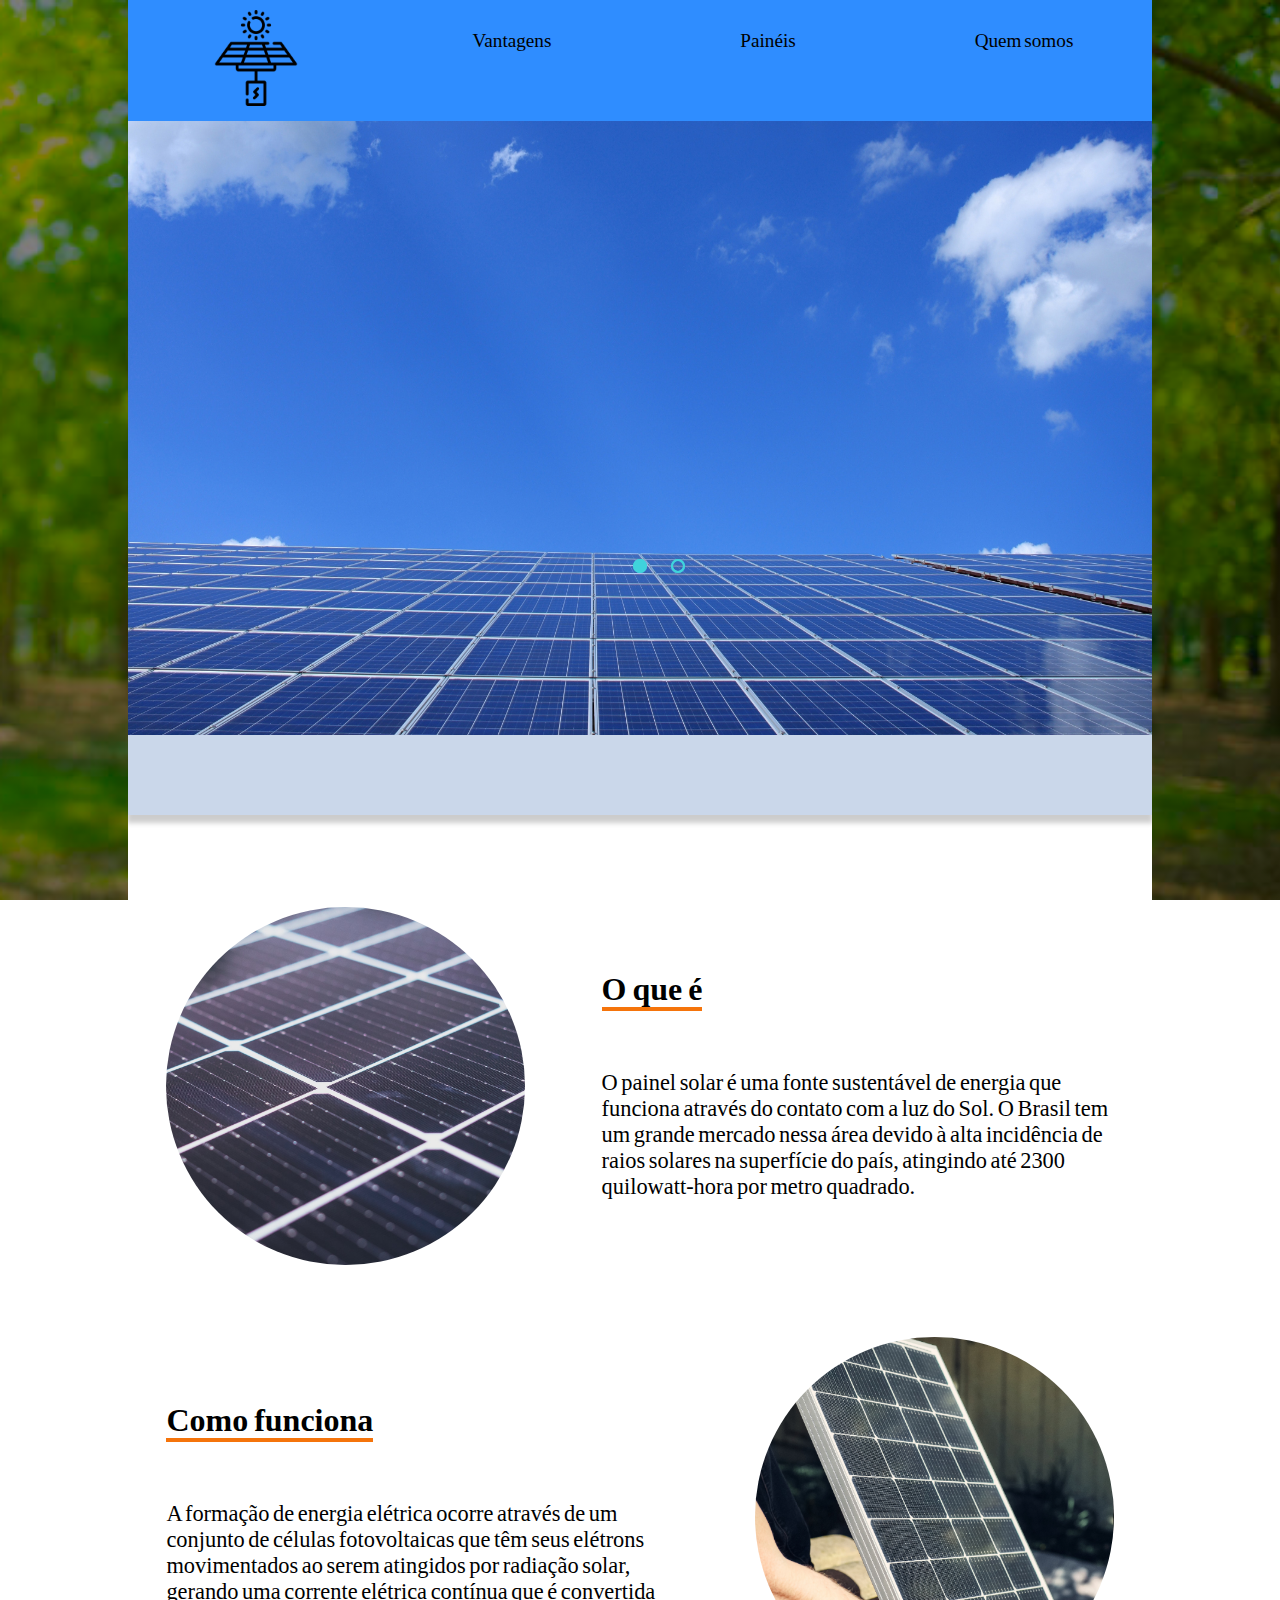
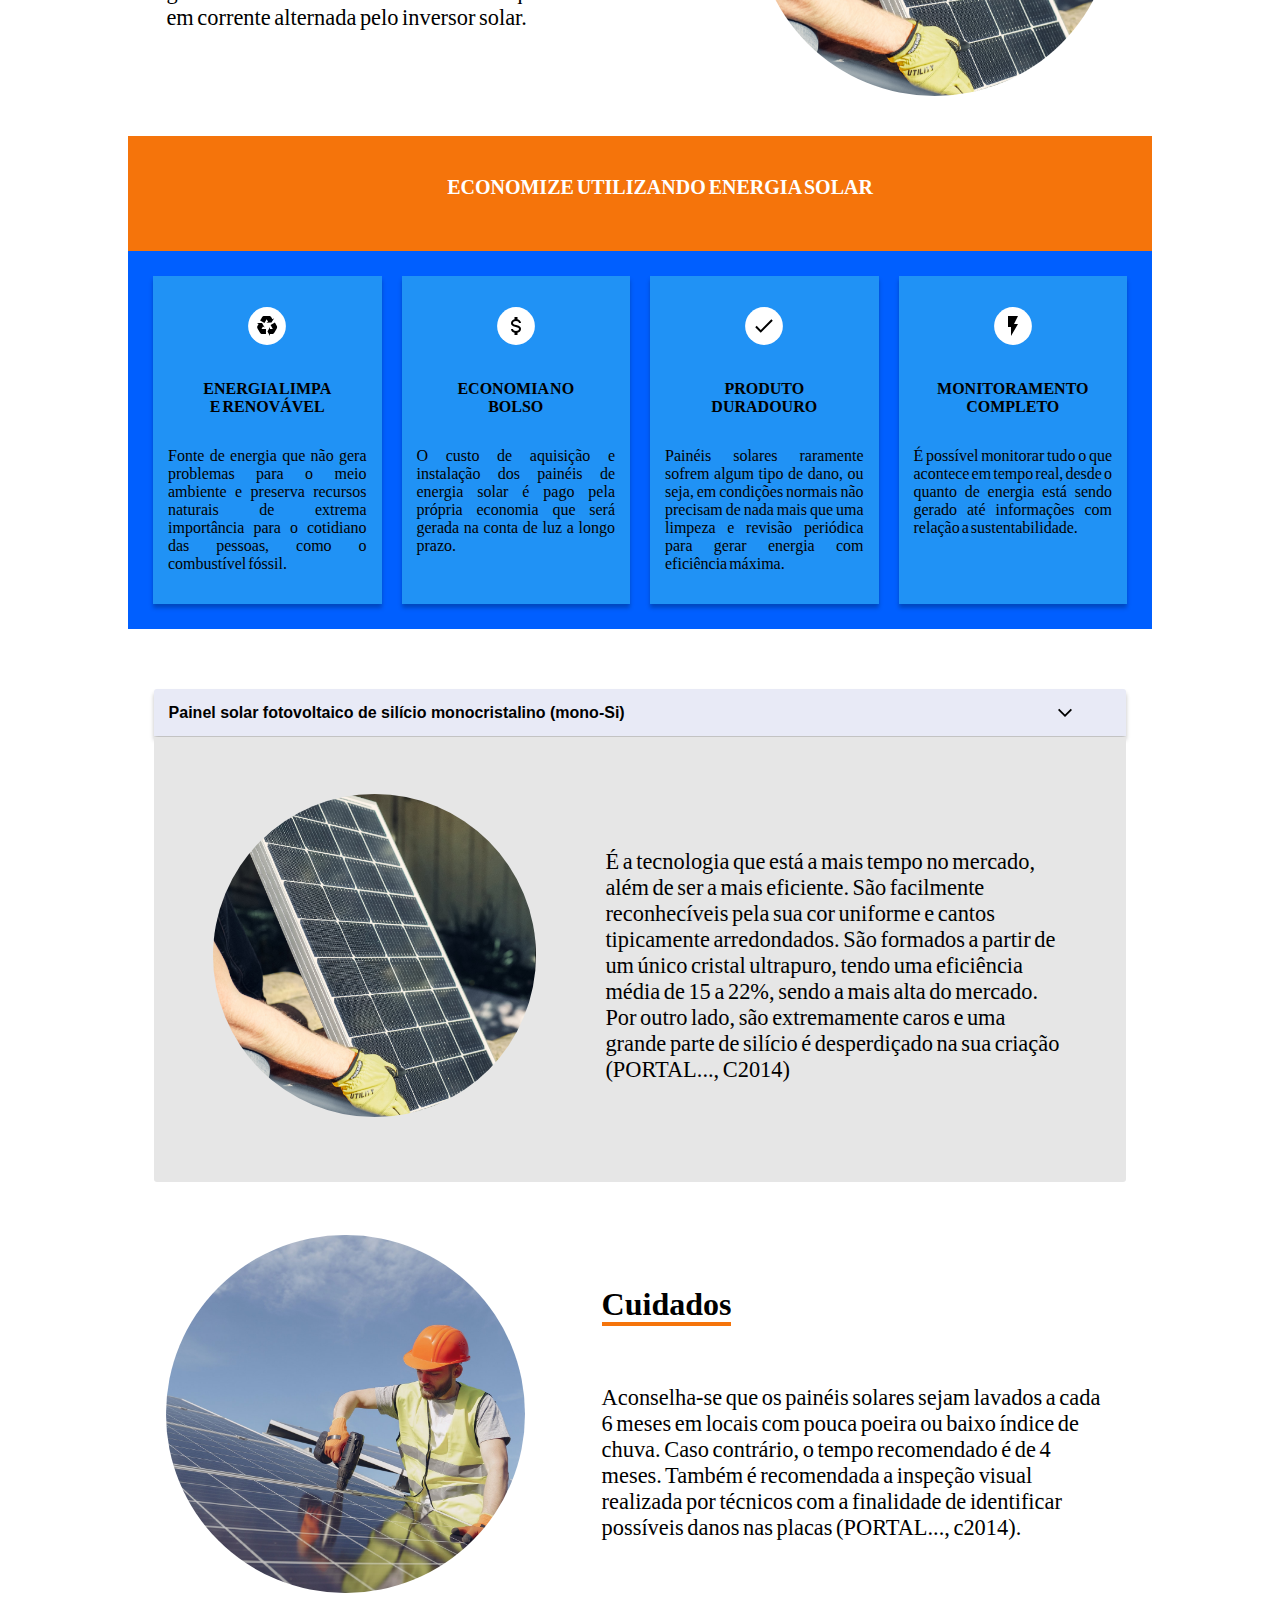
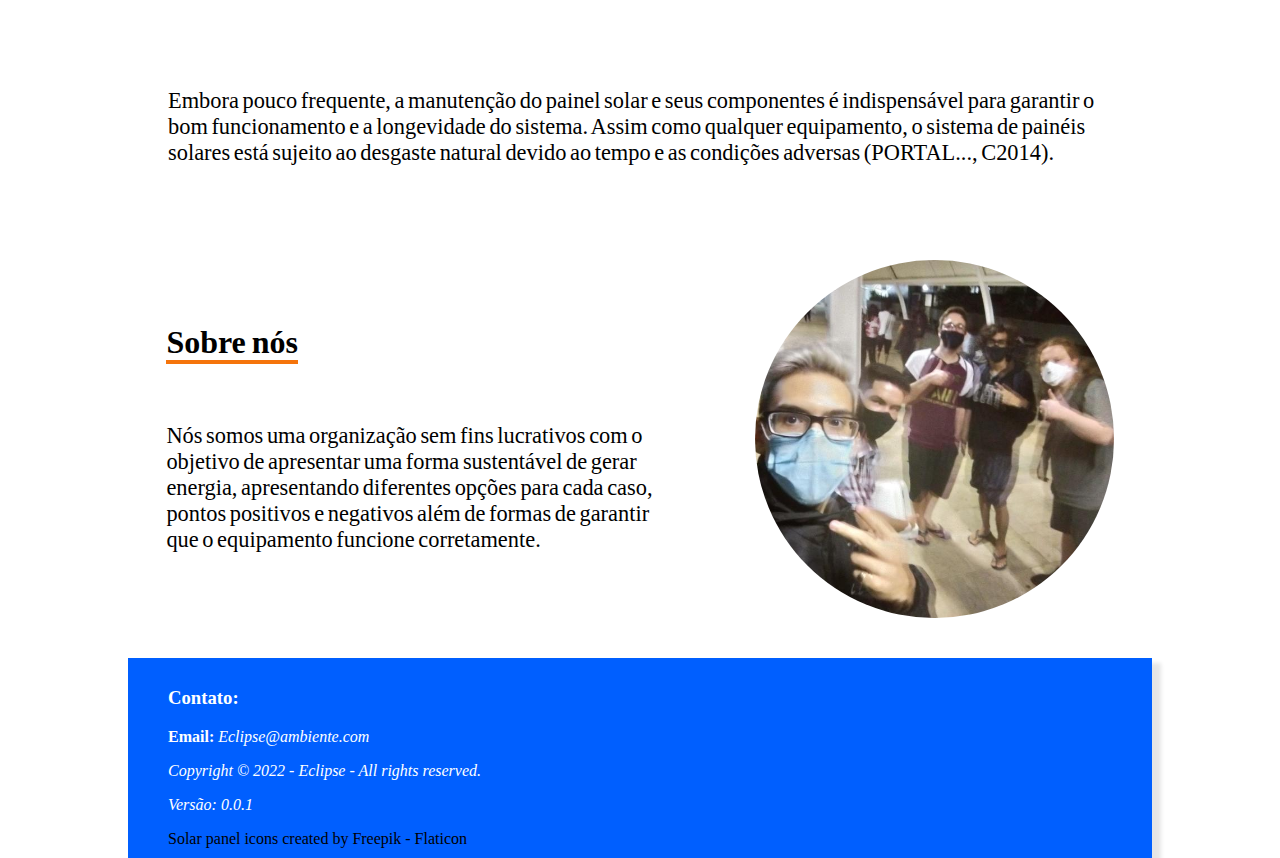
<file: Paginas/Index.html>
<!DOCTYPE html>
<html lang="pt-br">

	<head>
		<meta charset="UTF-8">
		<meta http-equiv="X-UA-Compatible" content="IE=edge">
		<meta name="viewport" content="width=device-width, initial-scale=1.0">
		<link rel="shortcut icon" href="../Imagens/icon.ico" type="image/x-icon">
		<title>Eclipse - Painéis Solares</title>

		<!-- Conexão com o bootstrap -->
		<link href="https://cdn.jsdelivr.net/npm/bootstrap@5.1.3/dist/css/bootstrap.min.css" rel="stylesheet"
			integrity="sha384-1BmE4kWBq78iYhFldvKuhfTAU6auU8tT94WrHftjDbrCEXSU1oBoqyl2QvZ6jIW3" crossorigin="anonymous">

		<!-- Conexão com CSS -->
		<link rel="stylesheet" type="text/css" href="../Estilo/Style.css">

	</head>

	<body class="fundo">

		<div class="conteudo">
			<!--Navbar-->
			<div class="topo">
				<div class="nav" id="navbar">
					<div class="logo">
						<a href="#"><img src="../Imagens/painel_icon.png"></a>
					</div>
					<div class="nav-btn">
						<a href="#ancora-vantagens">Vantagens</a>
					</div>
					<div class="nav-btn">
						<a href="#ancora-paineis">Painéis</a>
					</div>
					<div class="nav-btn">
						<a href="#ancora-quemsomos">Quem somos</a>
					</div>
				</div>
			</div>

			<div class="animacao">
				<div class="slider">
					<div class="slides">
						<input type="radio" name="radio-bnt" id="radio1" checked="">
						<input type="radio" name="radio-bnt" id="radio2">
						<div class="slide first">
							<img class="carousel" src="../Imagens/pexels-pixabay-371900.jpg" alt="Painel solar">
						</div>
						<div class="slide">
							<img class="carousel" src="../Imagens/pexels-pixabay-159397.jpg" alt="Painel solar">
						</div>
						<div class="navigation-auto">
							<div class="auto-bnt1"></div>
							<div class="auto-bnt2"></div>
						</div>
						<div class="navigation-manual">
							<label for="radio1" class="manual-bnt"></label>
							<label for="radio2" class="manual-bnt"></label>
						</div>
					</div>
				</div>
			</div>

			<script type="text/javascript">
				var counter = 1;
				setInterval(function () {
					document.getElementById('radio' + counter).checked = true;
					counter++;
					if (counter > 2) {
						counter = 1;
					}
				}, 6000);
			</script>


			<div class="explic">
				<img src="../Imagens/o_que_e.png" alt="Painel solar">
				<div class="info">
					<h1><span class="underline">O que é</span></h1><br />
					<p class="p-medium">O painel solar é uma fonte sustentável de energia que funciona através do contato com a 
						luz do Sol. O Brasil tem um grande mercado nessa área devido à alta incidência de raios solares na 
						superfície do país, atingindo até 2300 quilowatt-hora por metro quadrado.</p>
				</div>
			</div>

			<div class="explic">
				<div class="info">
					<h1><span class="underline">Como funciona</span></h1><br />
					<p class="p-medium">A formação de energia elétrica ocorre através de um conjunto de células fotovoltaicas 
						que têm seus elétrons movimentados ao serem atingidos por radiação solar, gerando uma corrente elétrica contínua que é convertida em corrente alternada pelo inversor solar.
					</p>
				</div>
				<img src="../Imagens/como_funciona.png" alt="Painel solar sendo instalado">
			</div>
			
			<!--Vantagem-->
			<div id="ancora-vantagens">
				<!--tarja-->
				<div id="tarja">
					<p><strong>ECONOMIZE UTILIZANDO ENERGIA SOLAR</strong></p>
				</div>
				<div class="vantagens">
					<div class="grid-container">
						<div class="grid-item">
							<img class="card-vector" src="../Imagens/recycle-circle.svg"><br />
							<strong>ENERGIA LIMPA<br />E RENOVÁVEL</strong><br />
							<p class="grid-text">Fonte de energia que não gera problemas para o meio ambiente e preserva
								recursos naturais de extrema importância para o cotidiano das pessoas, como o
								combustível
								fóssil.</p>
						</div>
						<div class="grid-item">
							<img class="card-vector" src="../Imagens/currency-circle.svg" /><br />
							<strong>ECONOMIA NO<br />BOLSO</strong>
							<p class="grid-text">O custo de aquisição e instalação dos painéis de energia solar é pago
								pela
								própria economia que será gerada na conta de luz a longo prazo.</p>
						</div>
						<div class="grid-item">
							<img class="card-vector" src="../Imagens/check-circle.svg"><br />
							<strong>PRODUTO<br />DURADOURO</strong>
							<p class="grid-text">Painéis solares raramente sofrem algum tipo de dano, ou seja, em
								condições
								normais não precisam de nada mais que uma limpeza e revisão periódica para gerar energia
								com eficiência máxima.</p>
						</div>
						<div class="grid-item">
							<img class="card-vector" src="../Imagens/flash-circle.svg"><br />
							<strong>MONITORAMENTO<br />COMPLETO</strong><br />
							<p class="grid-text">É possível monitorar tudo o que acontece em tempo real, desde o quanto
								de energia está sendo gerado até informações com relação a sustentabilidade.</p>
						</div>
					</div>
				</div>
			</div>

			<!--Painel Solar Escolha-->
			<div class="wrapper">
				<div class="menu" id="ancora-paineis">
					<select name="" id="name">
						<option value="painel1">Painel solar fotovoltaico de silício monocristalino (mono-Si)</option>
						<option value="painel2">Painel solar fotovoltaico de silício policristalino (p-Si)</option>
						<option value="painel3">Painel solar de silício amorfo (a-Si)</option>
						<option value="painel4">Painel solar de telureto de cádmio (CdTe)</option>
						<option value="painel5">Painéis solares de seleneto de cobre, índio e gálio (CIS/CIGS)</option>
						<option value="painel6">Células fotovoltaicas orgânicas (OPV)</option>
						<option value="painel7">Painel solar híbrido (HJT)</option>
					</select>
				</div>
				<div class="conteudo_dos_paineis">
					<div id="painel1" class="data">
						<div class="explic">
							<img src="../Imagens/como_funciona.png" alt="Foto1">
							<div class="info">
								<p class="p-medium">É a tecnologia que está a mais tempo no mercado, além de ser a mais 
									eficiente. São facilmente reconhecíveis pela sua cor uniforme e cantos tipicamente 
									arredondados. São formados a partir de um único cristal ultrapuro, tendo uma eficiência
									média de 15 a 22%, sendo a mais alta do mercado. Por outro lado, são extremamente 
									caros e uma grande parte de silício é desperdiçado na sua criação (PORTAL..., C2014)</p>
							</div>
						</div>
					</div>
					<div id="painel2" class="data">
						<div class="explic">
							<img src="../Imagens/como_funciona.png" alt="Foto1">
							<div class="info">
								<p class="p-medium">Tecnologia introduzida no mercado em 1981. Utiliza um método diferente 
									de fundição dos cristais quando comparado ao silício monocristalino. São mais fáceis 
									de serem produzidos, mas possuem uma eficiência ligeiramente menor (entre 14 e 20%) 
									(PORTAL..., C2014)</p>
							</div>
						</div>
					</div>
					<div id="painel3" class="data">
						<div class="explic">
							<img src="../Imagens/como_funciona.png" alt="Foto1">
							<div class="info">
								<p class="p-medium">Utiliza células solares baseadas em silício amorfo, resultando em uma 
									produção de energia com baixa eficiência. Mesmo com o uso de técnicas para tentar 
									melhorar seu desempenho, como o “empilhamento”, onde várias camadas podem ser combinadas,
									sua eficiência fica entre 6 e 9%. Por outro lado, necessita de apenas 1% da quantidade 
									de silício de um painel convencional (PORTAL..., C2014)</p>
							</div>
						</div>
					</div>
					<div id="painel4" class="data">
						<div class="explic">
							<img src="../Imagens/como_funciona.png" alt="Foto1">
							<div class="info">
								<p class="p-medium">É a única tecnologia de painéis solares de película fina que superou o 
									custo e a eficiência de painéis solares de silício cristalino, operando entre 9 e 16% 
									de eficiência. Normalmente são utilizados em grandes usinas solares (PORTAL..., C2014)</p>
							</div>
						</div>
					</div>
					<div id="painel5" class="data">
						<div class="explic">
							<img src="../Imagens/como_funciona.png" alt="Foto1">
							<div class="info">
								<p class="p-medium">Tecnologia de filme fino que contém menos cádmio 
									(material tóxico encontrado em células CdTe). Sua eficiência fica entre 10 e 12% 
									(PORTAL..., C2014)</p>
							</div>
						</div>
					</div>
					<div id="painel6" class="data">
						<div class="explic">
							<img src="../Imagens/como_funciona.png" alt="Foto1">
							<div class="info">
								<p class="p-medium">Tipo de célula solar de polímero, sendo idealizada há muitos anos como uma 
									tecnologia fotovoltaica flexível e de baixo custo. Possuem eficiência variada 
									(PORTAL..., C2014)</p>
							</div>
						</div>
					</div>
					<div id="painel7" class="data">
						<div class="explic">
							<img src="../Imagens/como_funciona.png" alt="Foto1">
							<div class="info">
								<p class="p-medium">Tecnologia nova conhecida por “heterojunção”, que possui eficiência entre 
									20 e 24%. Produz bastante energia por metro quadrado e funciona bem em altas 
									temperaturas, porém ainda não está disponível no mercado. (PORTAL..., C2014)</p>
							</div>
						</div>
					</div>
				</div>
			</div>

			<!--Cuidados-->
			<div class="explic">
				<img src="../Imagens/cuidados.png" alt="Foto">
				<div class="info">
					<h1><span class="underline">Cuidados</span></h1><br />
					<p class="p-medium">Aconselha-se que os painéis solares sejam lavados a cada 6 meses em locais com pouca 
						poeira ou baixo índice de chuva. Caso contrário, o tempo recomendado é de 4 meses. Também é 
						recomendada a inspeção 
						visual realizada por técnicos com a finalidade de identificar possíveis danos nas placas 
						(PORTAL..., c2014).
					</p>
				</div>
			</div>
			<div class="explic">
				<p class="p-medium p-padding">Embora pouco frequente, a manutenção do painel solar e seus componentes 
					é indispensável para garantir o bom funcionamento e a longevidade do sistema. Assim como qualquer 
					equipamento, o sistema de painéis solares está sujeito ao desgaste natural devido ao tempo e as 
					condições adversas (PORTAL..., C2014).</p>
			</div>

			<!--Sobre-->
			<div id="ancora-quemsomos">
				<div class="explic">
					<div class="info">
						<h1><span class="underline">Sobre nós</span></h1><br />
						<p class="p-medium">Nós somos uma organização sem fins lucrativos com o objetivo
							de apresentar uma forma sustentável de gerar energia, apresentando diferentes
							opções para cada caso, pontos positivos e negativos além de formas de garantir
							que o equipamento funcione corretamente.
						</p>
					</div>
					<img src="../Imagens/nos.jpg">
				</div>
			</div>
		</div>

		<!--Rodapé-->
		<footer>
			<h3><strong>Contato:</strong></h3>
			<p><strong>Email:</strong> <em>Eclipse@ambiente.com</em></p>
			<p><em>Copyright &copy; 2022 - Eclipse - All rights reserved.</em></p>
			<p><em>Versão: 0.0.1</em></p>
			<a href="https://www.flaticon.com/free-icons/solar-panel" title="solar panel icons">
				Solar panel icons created by Freepik - Flaticon</a>
		</footer>

	</body>

	<script src="https://cdnjs.cloudflare.com/ajax/libs/jquery/3.6.0/jquery.min.js"></script>
	<script>

		$(document).ready(function () {
			$("#name").on('change', function () {
				$(".data").hide();
				$("#" + $(this).val()).fadeIn(700);
			}).change();
		});

		//navbar
		var prevScrollpos = window.pageYOffset;
		window.onscroll = function() {
		var currentScrollPos = window.pageYOffset;
	if (prevScrollpos > currentScrollPos) {
		document.getElementById("navbar").style.top = "0";
	} else {
		document.getElementById("navbar").style.top = "-100px";
	}
	prevScrollpos = currentScrollPos;
	}

	</script>

</html>
</file>
<file: Estilo/Style.css>
body {
	padding: 0rem 10%;
	margin: 0;
	font-size: 1rem;
	background: linear-gradient(rgba(0, 0, 0, 0.5), rgba(0, 0, 0, 0.5)), url('../Imagens/fundo3.jpg');
	background-repeat: no-repeat;
	background-size: cover;
	background-attachment: fixed;
}

/*Remove as bordas verticais em telas com largura inferior a 1024px*/
@media (max-width: 1024px) {
	body {
		padding: 0rem 0rem;
	}
}

a, a:hover {
	display: block;
	height: 100%;
	width: 100%;
	text-decoration: none;
	color: black;
}

.nav {
	display: grid;
	grid-template-columns: 25% 25% 25% 25%;
	width: 80%;
	z-index: 99999; /*evita que a navbar se esconda atrás do conteúdo*/
	position: fixed;
	top: 0;
	text-align: center;
	background-color: #2F8DFF;
	font-size: 1.2em;
	overflow: hidden;
	transition: top 0.3s;
}

/*corrige a largura da navbar quando as bordas verticais são removidas*/
@media (max-width: 1024px) {
	.nav {
		width: 100%;
	}
}

.nav-btn {
	padding: 30px 0px 0px 0px;
}

.nav-btn:hover {
	background-color: #107cff;
	box-shadow: 0 0 5px 2px rgba(0, 0, 0, 0.2);
	transition: 0.4s;
}

div.topo img {
	padding: 10px 10px 10px 10px;
	height: 6rem;
}

.logo {
	text-decoration: none;
	color: black;
}

span.ativada h4 {
	color: rgba(84, 84, 84, 0.5);
}

.underline {
	border-bottom: 4px solid #F5740B;
}

/* Conteudo */

.conteudo {
	background-color: white;
	word-spacing: -2px;
	overflow: hidden;
}

.explic {
	display: flex;
	justify-content: space-around;
	padding-top: 2rem;
	padding-bottom: 2.5rem;
	align-items: center;
}

.explic img {
	border-radius: 100%;
	width: 35%;
}

.info {
	width: 50%;
}

.p-padding {
	padding-inline: 40px;
}

.p-medium {
	font-size: 1.0em;
}

/*p-medium media query*/

@media (max-width: 3500px) {
	.p-medium {
		font-size: 2.2em;
	}
}

@media (max-width: 2600px) {
	.p-medium {
		font-size: 2em;
	}
}

@media (max-width: 2100px) {
	.p-medium {
		font-size: 1.8em;
	}
}

@media (max-width: 1900px) {
	.p-medium {
		font-size: 1.6em;
	}
}

@media (max-width: 1400px) {
	.p-medium {
		font-size: 1.4em;
	}
}

@media (max-width: 1100px) {
	.p-medium {
		font-size: 1.2em;
	}
}

@media (max-width: 700px) {
	.p-medium {
		font-size: 1.0em;
	}
}

@media (max-width: 500px) {
	.p-medium {
		font-size: 0.8em;
	}
}


/* Imagem animação */

.animacao {
	background-color: rgba(149, 175, 213, 0.5);
	margin-bottom: 60px;
	padding-top: 95px;
	height: 80vh;
	display: flex;
	align-items: center;
	justify-content: center;
	max-height: 750px;
	min-height: 600px;
}

.slider {
	width: 100%;
	height: 100%;
	overflow: hidden;
	box-shadow: 0px 7px 5px 1px rgba(0, 0, 0, 0.2);
}

.slides {
	width: 500%;
	height: 100%;
	display: flex;
}

.slides input {
	display: none;
}

.slide {
	width: 20%;
	transition: 2s;
}

.slide img {
	width: 100%;
	height: 40rem;
}


.navigation-manual {
	position: absolute;
	display: flex;
	width: 83%;
	margin-top: 29rem;
	margin-top: flex;
	justify-content: center;
}

.manual-bnt {
	border: 2px solid #40D3DC;
	padding: 5px;
	border-radius: 10px;
	cursor: pointer;
	transition: 1s;
	justify-content: center;
}

.manual-bnt:not(:last-child) {
	margin-right: 1.5rem;
}

.manual-bnt:hover {
	background: #40D3DC;
}

#radio1:checked~.first {
	margin-left: 0%;
}

#radio2:checked~.first {
	margin-left: -20%;
}

.navigation-auto {
	position: absolute;
	display: flex;
	width: 83%;
	justify-content: center;
	margin-top: 29rem;
}

.navigation-auto div {
	border: 2px solid #40D3DC;
	padding: 5px;
	border-radius: 10px;
	transition: 1s;
}

.navigation-auto div:not(:last-child) {
	margin-right: 1.5rem;
}

.navigation-auto {
	margin-right: 1rem;
}

.navigation-manual {
	margin-right: 1rem;
}

#radio1:checked~.navigation-auto .auto-bnt1 {
	background: #40D3DC;
}

#radio2:checked~.navigation-auto .auto-bnt2 {
	background: #40D3DC;
}

/* tarja - economize utilizando energia solar */

#tarja {
	background-color: #F5740B;
	width: 100%;
	height: 75px;
	text-align: center;
	padding: 20px;
	color: white;
	font-size: 20px;
}

/* tarja - cards */

.vantagens {
	padding: 15px;
}

#ancora-vantagens {
	background-color: #005FFF;
}

#linha-vantagens {
	border-bottom: 5px solid #F8BA21;
	opacity: .8;
	width: 190px;
}

.card-vector {
	margin: 30px;
}

.grid-container {
	display: grid;
	grid-template-columns: 25% 25% 25% 25%;
}

.grid-item {
	background-color: #2092F5;
	text-align: center;
	margin: 10px 10px 10px 10px;
	box-shadow: 0px 4px 4px rgba(0, 0, 0, 0.25);
}

.grid-text {
	padding: 15px;
	text-align: justify;
}


/*grid-container media query*/

@media (max-width: 1260px){
	.grid-container {
		grid-template-columns: 50% 50%;
	}
}

@media (max-width: 1000px) {
	.grid-container {
		grid-template-columns: 25% 25% 25% 25%;
	}
}

@media (max-width: 850px){
	.grid-container {
		grid-template-columns: 50% 50%;
	}
}

@media (max-width: 450px) {
	.grid-container {
		grid-template-columns: 100%;
	}
}

/* Escolhas de painel */

.wrapper {
	display: flex;
	justify-content: center;
	flex-wrap: wrap;
	padding: 60px 0px 20px 0px;
	max-width: 95%;
	margin: 0 auto;
}

.menu,
.conteudo_dos_paineis {
	width: 100%;
}

select {
	width: 100%;
	padding: 15px;
	font-size: 16px;
	font-weight: 700;
	font-family: 'Poppins', sans-serif;
	border: none;
	border-radius: 3px 3px 0px 0px;
	box-shadow: 0px 4px 4px rgba(0, 0, 0, 0.25);
	appearance: none;
	background: #E8EAF6 url(../Imagens/expand_arrow.svg) no-repeat;
	background-position: 95% 55%;
	background-size: 28px;
}

.conteudo_dos_paineis {
	margin: 1px 0;
}

.conteudo_dos_paineis .data {
	padding: 25px;
	background-color: #e6e6e6;
	border-radius: 0px 0px 3px 3px;
}

.conteudo_dos_paineis p {
	margin-bottom: 15px;
	padding-bottom: 15px;
	border-bottom: 1px solid gainsboro;
}

.conteudo_dos_paineis p:last-child {
	border-bottom: none;
	margin-bottom: 0;
	padding-bottom: 0;
}

.conteudo_dos_paineis p span {
	float: right;
	font-weight: normal;
}

.data {
	display: none;
}

/* Rodapé */
footer {
	padding: 10px 20px 10px 40px;
	text-align: left;
	box-shadow: 7px 7px 4px 2px rgba(0, 0, 0, 0.1);
	background-color: #005FFF;
	color: white;
}
</file>
